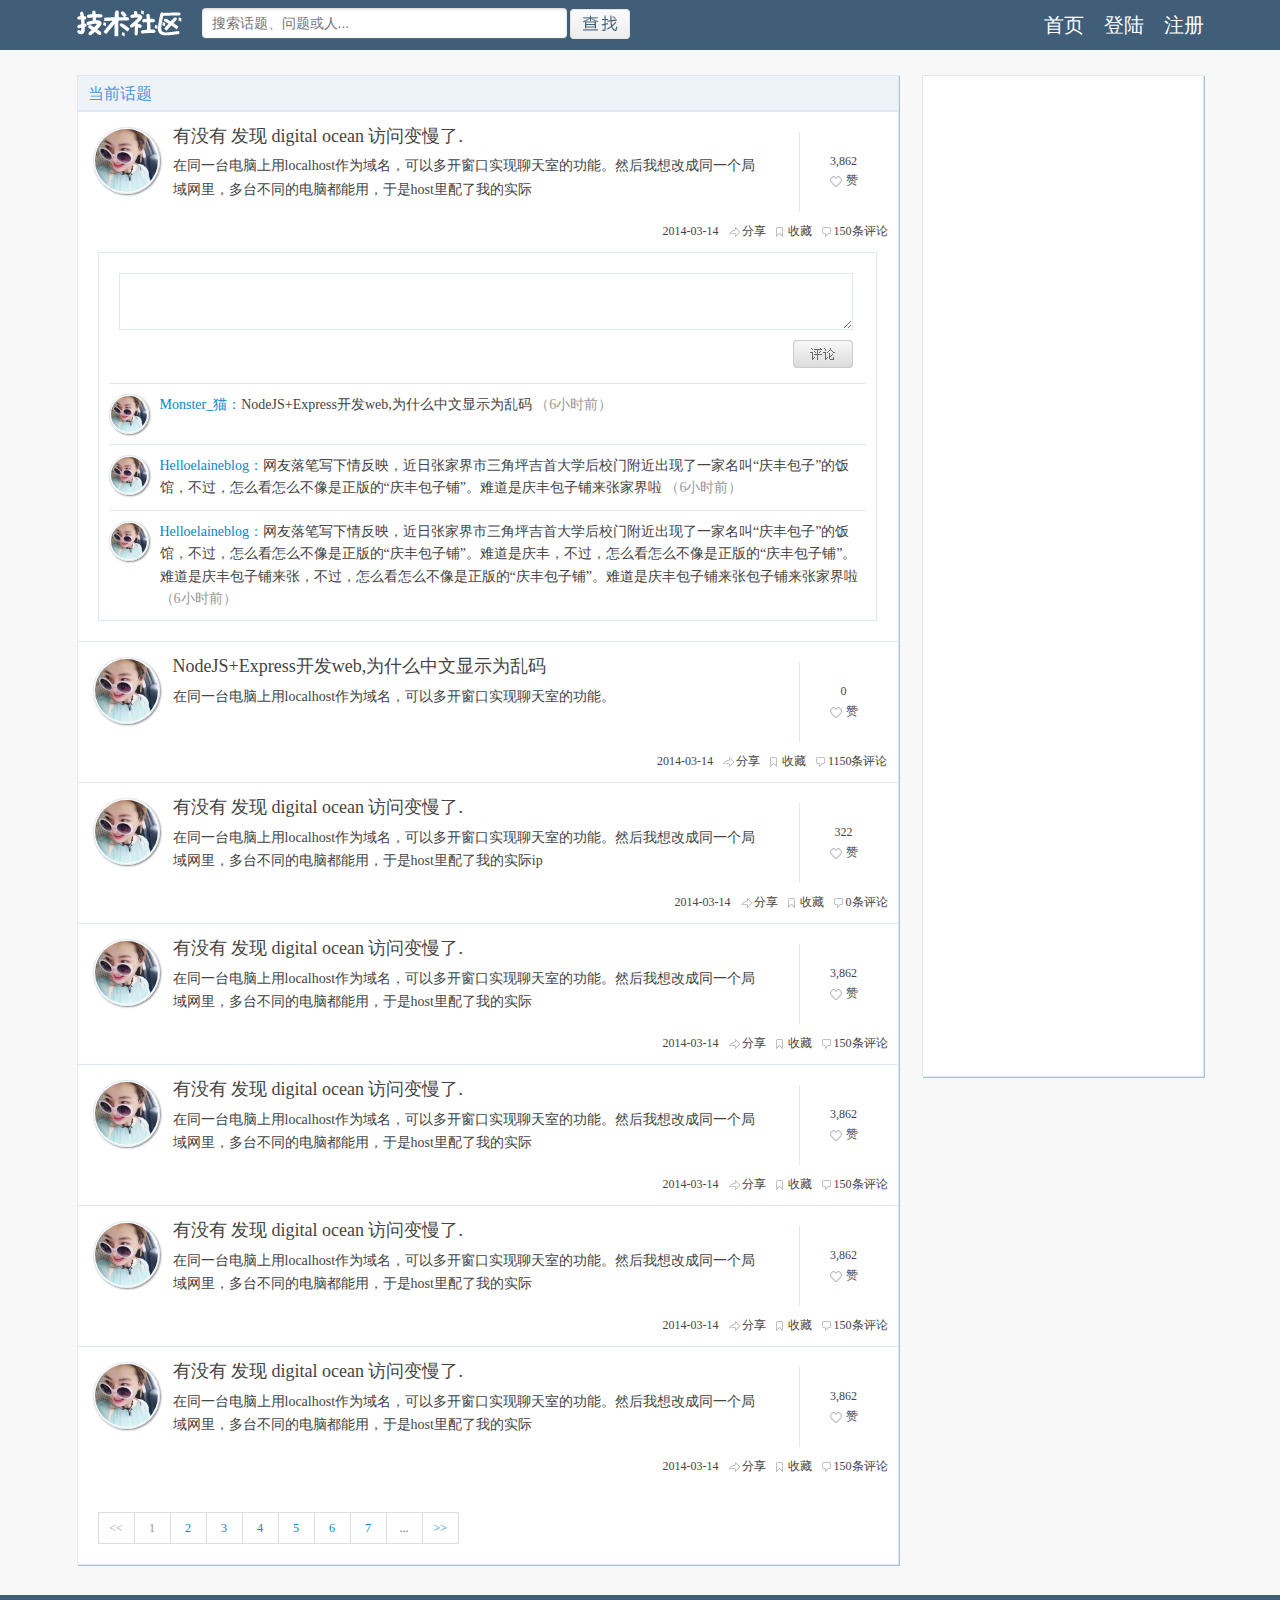
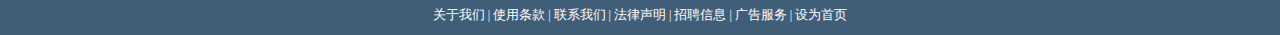
<file: www/index.html>
<!DOCTYPE html PUBLIC "-//W3C//DTD XHTML 1.0 Transitional//EN" "http://www.w3.org/TR/xhtml1/DTD/xhtml1-transitional.dtd">
<html xmlns="http://www.w3.org/1999/xhtml">
<head>
<meta http-equiv="Content-Type" content="text/html; charset=utf-8" />
<title>社区</title>
<link href="css/style.css" rel="stylesheet" type="text/css"/>
<link href="css/index.css" rel="stylesheet" type="text/css"/>
</head>

<body>
	<!--头部：start-->
    <div class="head">
    	<div class="header">
            <div class="logo"><img src="images/logo.jpg" width="105" height="27" /></div>
            <div class="search">
                <form  class="form-with-magnify">
                    <input type="text" class="zu-top-search-input" id="q" name="q" autocomplete="off" value="" placeholder="搜索话题、问题或人..." aria-haspopup="true">
                    <button type="submit" class="magnify-button">搜索</button>
                </form>
            </div>
            <div class="nav"><a href="#">首页</a><a href="#">登陆</a><a href="#">注册</a></div>
         </div>
    </div>
    <!--头部：end-->
    
    <!--wrap:start-->
    <div class="wrap">
    
    	<!--main:start-->
    	<div class="main clearfix">
        	<div class="m_t">当前话题</div>
        	<ul class="m_list">
            
           	  <li class="recomm-user">
                <a class="recomm-userWrap" href="#" target="_blank">
                      <div class="recomm-avatar">
                        <img src="pic/01.jpg">
                      </div>
                <div class="recomm-userDesc">
                        <h2>有没有 发现 digital ocean 访问变慢了. </h2>
                        <p>在同一台电脑上用localhost作为域名，可以多开窗口实现聊天室的功能。然后我想改成同一个局域网里，多台不同的电脑都能用，于是host里配了我的实际</p>
               </div>
                  </a>
                  
                 <div class="recomm-userView">
                     <div class="recomm-viewWrap">
                        <span class="recomm-number">3,862</span>
                     </div>
                     <a href="#" target="_blank" class="recomm-userEntery">赞</a>
                </div>
                <div class="recomm-tie">
               	   <span class="time">2014-03-14</span><span class="share">分享</span><span class="collect">收藏</span><span class="discuss">150条评论</span>
                </div>
           
                <div class="rec-dis clearfix">
                	<textarea class="rec_input" action-type="check" cols="" rows="" name="" node-type="textEl" range="0&amp;0"></textarea>
                    <input class="rec-dis-but" type="image" src="images/but8.jpg" width="60" height="28" tabindex="4" />
                    <ul class="rec-dis0">
                    	<li>
                            <div class="rec-dis0-img">
                            	<img src="pic/01.jpg">
                            </div>
                            <div class="rec-dis0-tex">
                            	<span class="rec-dis0-n"><a href="#">Monster_猫：</a></span>NodeJS+Express开发web,为什么中文显示为乱码 <span class="rec-dis0-t">（6小时前）</span> 
                            </div>
                        </li>
                        <div class="clear"></div>
                        <li>
                            <div class="rec-dis0-img">
                            	<img src="pic/01.jpg">
                            </div>
                            <div class="rec-dis0-tex">
                            	<span class="rec-dis0-n"><a href="#">Helloelaineblog：</a></span>网友落笔写下情反映，近日张家界市三角坪吉首大学后校门附近出现了一家名叫“庆丰包子”的饭馆，不过，怎么看怎么不像是正版的“庆丰包子铺”。难道是庆丰包子铺来张家界啦 <span class="rec-dis0-t">（6小时前）</span> 
                            </div>
                        </li>
                         <div class="clear"></div>
                        <li>
                            <div class="rec-dis0-img">
                            	<img src="pic/01.jpg">
                            </div>
                            <div class="rec-dis0-tex">
                            	<span class="rec-dis0-n"><a href="#">Helloelaineblog：</a></span>网友落笔写下情反映，近日张家界市三角坪吉首大学后校门附近出现了一家名叫“庆丰包子”的饭馆，不过，怎么看怎么不像是正版的“庆丰包子铺”。难道是庆丰，不过，怎么看怎么不像是正版的“庆丰包子铺”。难道是庆丰包子铺来张，不过，怎么看怎么不像是正版的“庆丰包子铺”。难道是庆丰包子铺来张包子铺来张家界啦 <span class="rec-dis0-t">（6小时前）</span> 
                            </div>
                        </li>
                    </ul>
                </div>
                
               </li>
             
               	<li class="recomm-user">
                  <a class="recomm-userWrap" href="#" target="_blank">
                      <div class="recomm-avatar">
                        <img src="pic/01.jpg">
                      </div>
                      <div class="recomm-userDesc">
                        <h2> NodeJS+Express开发web,为什么中文显示为乱码 </h2>
                        <p>在同一台电脑上用localhost作为域名，可以多开窗口实现聊天室的功能。</p>
                      </div>
                  </a>
                  <div class="recomm-userView">
                     <div class="recomm-viewWrap">
                        <span class="recomm-number">0</span>
                     </div>
                     <a href="#" target="_blank" class="recomm-userEntery">赞</a>
                  </div>
                  <div class="recomm-tie">
               	   <span class="time">2014-03-14</span><span class="share">分享</span><span class="collect">收藏</span><span class="discuss">1150条评论</span>
                </div>
               </li>
               
               <li class="recomm-user">
                  <a class="recomm-userWrap" href="#" target="_blank">
                      <div class="recomm-avatar">
                        <img src="pic/01.jpg">
                      </div>
                      <div class="recomm-userDesc">
                        <h2>有没有 发现 digital ocean 访问变慢了. </h2>
                        <p>在同一台电脑上用localhost作为域名，可以多开窗口实现聊天室的功能。然后我想改成同一个局域网里，多台不同的电脑都能用，于是host里配了我的实际ip</p>
                      </div>
                  </a>
                  <div class="recomm-userView">
                     <div class="recomm-viewWrap">
                        <span class="recomm-number">322</span>
                     </div>
                     <a href="#" target="_blank" class="recomm-userEntery">赞</a></div>
                       <div class="recomm-tie">
               	   <span class="time">2014-03-14</span><span class="share">分享</span><span class="collect">收藏</span><span class="discuss">0条评论</span>
                </div>
               </li>
               
                 <li class="recomm-user">
                <a class="recomm-userWrap" href="#" target="_blank">
                      <div class="recomm-avatar">
                        <img src="pic/01.jpg">
                      </div>
                <div class="recomm-userDesc">
                        <h2>有没有 发现 digital ocean 访问变慢了. </h2>
                        <p>在同一台电脑上用localhost作为域名，可以多开窗口实现聊天室的功能。然后我想改成同一个局域网里，多台不同的电脑都能用，于是host里配了我的实际</p>
               </div>
                  </a>
                  <div class="recomm-userView">
                     <div class="recomm-viewWrap">
                        <span class="recomm-number">3,862</span>
                     </div>
                     <a href="#" target="_blank" class="recomm-userEntery">赞</a>
                </div>
                <div class="recomm-tie">
               	   <span class="time">2014-03-14</span><span class="share">分享</span><span class="collect">收藏</span><span class="discuss">150条评论</span>
                </div>
               </li>
               
                 <li class="recomm-user">
                <a class="recomm-userWrap" href="#" target="_blank">
                      <div class="recomm-avatar">
                        <img src="pic/01.jpg">
                      </div>
                <div class="recomm-userDesc">
                        <h2>有没有 发现 digital ocean 访问变慢了. </h2>
                        <p>在同一台电脑上用localhost作为域名，可以多开窗口实现聊天室的功能。然后我想改成同一个局域网里，多台不同的电脑都能用，于是host里配了我的实际</p>
               </div>
                  </a>
                  <div class="recomm-userView">
                     <div class="recomm-viewWrap">
                        <span class="recomm-number">3,862</span>
                     </div>
                     <a href="#" target="_blank" class="recomm-userEntery">赞</a>
                </div>
                <div class="recomm-tie">
               	   <span class="time">2014-03-14</span><span class="share">分享</span><span class="collect">收藏</span><span class="discuss">150条评论</span>
                </div>
               </li>
               
                 <li class="recomm-user">
                <a class="recomm-userWrap" href="#" target="_blank">
                      <div class="recomm-avatar">
                        <img src="pic/01.jpg">
                      </div>
                <div class="recomm-userDesc">
                        <h2>有没有 发现 digital ocean 访问变慢了. </h2>
                        <p>在同一台电脑上用localhost作为域名，可以多开窗口实现聊天室的功能。然后我想改成同一个局域网里，多台不同的电脑都能用，于是host里配了我的实际</p>
               </div>
                  </a>
                  <div class="recomm-userView">
                     <div class="recomm-viewWrap">
                        <span class="recomm-number">3,862</span>
                     </div>
                     <a href="#" target="_blank" class="recomm-userEntery">赞</a>
                </div>
                <div class="recomm-tie">
               	   <span class="time">2014-03-14</span><span class="share">分享</span><span class="collect">收藏</span><span class="discuss">150条评论</span>
                </div>
               </li>
               
                 <li class="recomm-user">
                <a class="recomm-userWrap" href="#" target="_blank">
                      <div class="recomm-avatar">
                        <img src="pic/01.jpg">
                      </div>
                <div class="recomm-userDesc">
                        <h2>有没有 发现 digital ocean 访问变慢了. </h2>
                        <p>在同一台电脑上用localhost作为域名，可以多开窗口实现聊天室的功能。然后我想改成同一个局域网里，多台不同的电脑都能用，于是host里配了我的实际</p>
               </div>
                  </a>
                  <div class="recomm-userView">
                     <div class="recomm-viewWrap">
                        <span class="recomm-number">3,862</span>
                     </div>
                     <a href="#" target="_blank" class="recomm-userEntery">赞</a>
                </div>
                <div class="recomm-tie">
               	   <span class="time">2014-03-14</span><span class="share">分享</span><span class="collect">收藏</span><span class="discuss">150条评论</span>
                </div>
               </li>
               
            </ul>
            
            <div class="recomm-ft" style="display: block;">
            	<div class="pages-big">
                	<ul>
                    	<li class="pages-hide js-prev"><a href="#"><<</a></li>
                        <li class="js-btn current"><a href="#">1</a></li>
                        <li class="js-btn"><a href="#">2</a></li>
                        <li class="js-btn"><a href="#">3</a></li>
                        <li class="js-btn"><a href="#">4</a></li>
                        <li class="js-btn"><a href="#">5</a></li>
                        <li class="js-btn"><a href="#">6</a></li>
                        <li class="js-btn"><a href="#">7</a></li>
                        <li class="js-btn"><a href="#">...</a></li>
                        <li class="js-btn js-next"><a href="#">>></a></li>
                    </ul>
               </div>
          	</div>
          
        </div>
        <!--main:end-->
        
        <!--sidebar:start-->
        <div class="sidebar">
        </div>
        <!--sidebar:end-->
        
    </div>
    <!--wrap:end-->
    
    <div class="footer clear"><a href="#" target="_blank">关于我们</a> | <a href="#" target="_blank">使用条款</a> | <a href="#" target="_blank">联系我们</a> | <a href="#" target="_blank">法律声明</a> | <a href="#" target="_blank">招聘信息</a> | <a href="#" target="_blank">广告服务</a> | <a href="#">设为首页</a></div>
    
</body>
</html>
</file>
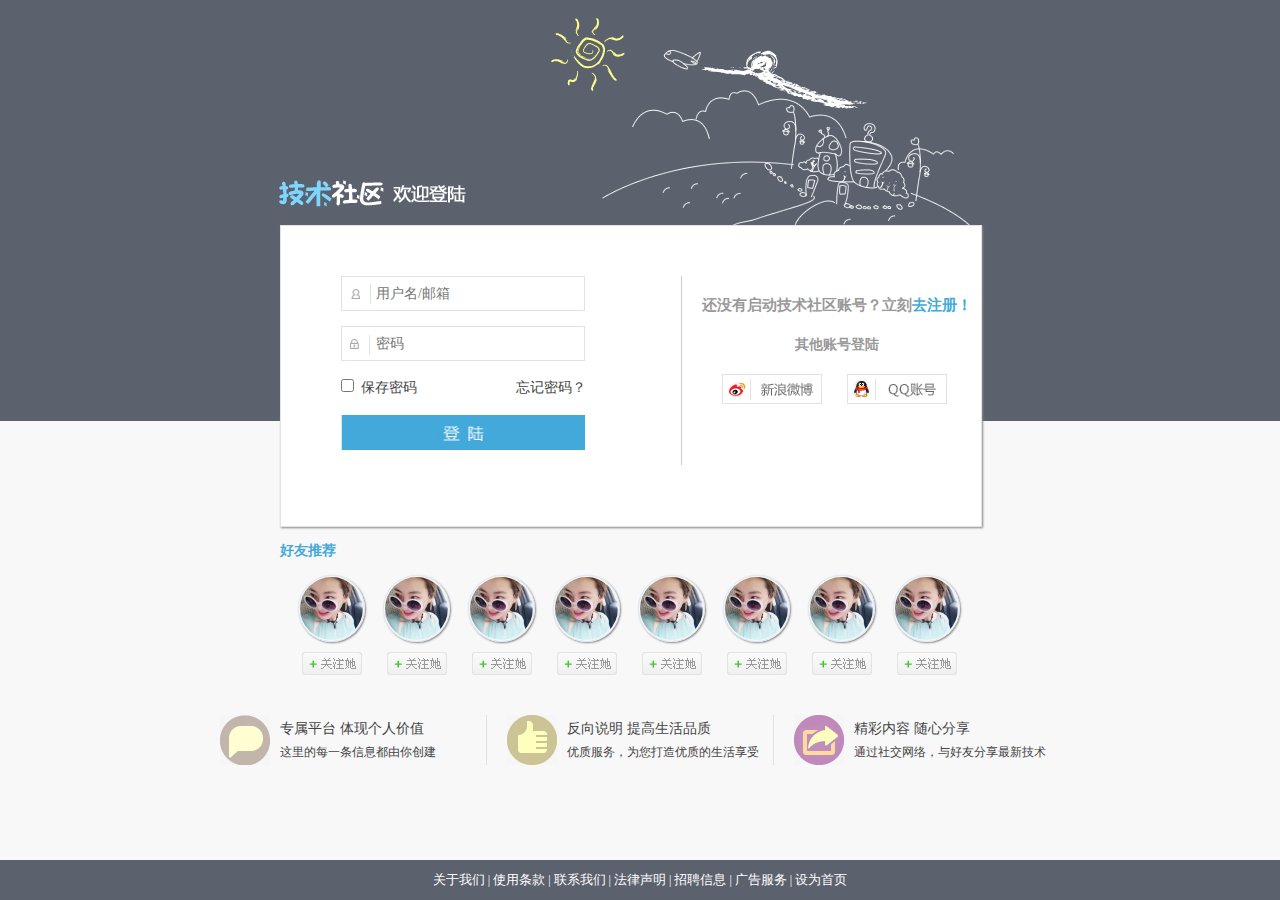
<file: www/login.html>
<!DOCTYPE html PUBLIC "-//W3C//DTD XHTML 1.0 Transitional//EN" "http://www.w3.org/TR/xhtml1/DTD/xhtml1-transitional.dtd">
<html xmlns="http://www.w3.org/1999/xhtml">
<head>
<meta http-equiv="Content-Type" content="text/html; charset=utf-8" />
<title>社区登录</title>
<link href="css/style.css" rel="stylesheet" type="text/css"/>
<link href="css/index.css" rel="stylesheet" type="text/css"/>
<link href="css/tey.css" rel="stylesheet" type="text/css"/>
<style type="text/css">
html, body, #wrap {height: 100%;}
body > #wrap {height: auto; min-height: 100%;}
#main { padding-bottom: 40px;}  /* 必须使用和footer相同的高度 */
.footer {position: relative;
    margin-top: -40px; /* footer高度的负值 */
    height: 40px;
    clear:both;
	background:#5B616D;}
	.clearfix:after {content: ".";
    display: block;
    height: 0;
    clear: both;
    visibility: hidden;}
.clearfix {display: inline-block;}
/* Hides from IE-mac \*/
* html .clearfix { height: 1%;}
.clearfix {display: block;}
/* End hide from IE-mac */
</style>
</head>

<body>
<div id="wrap">
    <div id="main">
    <!--ld_wrap：start-->
    <div class="ld_wrap">
        
            <!--ld_head：start-->
            <div class="ld_head">
                
                 <!--login：start-->
                 <div class="login">
                 
                    <!--login_container：start-->
                    <div class="login_container">
                        <dl>
                            <dt></dt>
                            <dd>
                                <input type="text" name="username" class="login_input" placeholder="用户名/邮箱" tabindex="1" aria-haspopup="true" autocomplete="off"/>
                            </dd>
                        </dl>
                        <dl>
                            <dt></dt>
                            <dd>
                        <input type="text" name="username" class="login_input login_pass" placeholder="密码" tabindex="1" aria-haspopup="true" autocomplete="off"/>
                            </dd>
                        </dl>
                        <dl>
                            <dt class="ch_word"><input type="checkbox" tabindex="3" />&nbsp;&nbsp;保存密码</dt>
                            <dd><a href="#">忘记密码？</a><dd>
                        </dl>
                        <dl>
                            <dt></dt>
                            <dd><input type="image" src="images/but1.jpg" width="244" height="35" tabindex="4" /></dd>
                        </dl>
                    </div>
                    <!--login_container：end-->
                    
                    <!--login_sider:start-->
                    <div class="login_sider">
                        <h2>还没有启动技术社区账号？立刻<a href="#">去注册！</a></h2>
                        <h3>其他账号登陆</h3>
                        <dl>
                            <dt><input type="image" src="images/but2.jpg" width="100" height="30" tabindex="4" /></dt>
                            <dd><input type="image" src="images/but3.jpg" width="100" height="30" tabindex="4" /></dd>
                        </dl>
                    </div>
                    <!--login_sider:end-->
                    
                </div>
                <!--login：end-->
     
            </div>
            <!--ld_head：end-->
           
    </div>
    <!--ld_wrap：end-->
        
    <!--recomm:start-->
    <div class="recomm">
        <h1>好友推荐</h1>
        <ul class="recomm_list">
            <li>
                <div class="recomm_img"><img src="pic/01.jpg"></div>
                <div class="recomm_but"><input type="image" src="images/but4.jpg" width="60" height="23" tabindex="4" /></div>
            </li>
            <li>
                <div class="recomm_img"><img src="pic/01.jpg"></div>
                <div class="recomm_but"><input type="image" src="images/but4.jpg" width="60" height="23" tabindex="4" /></div>
            </li>
            <li>
                <div class="recomm_img"><img src="pic/01.jpg"></div>
                <div class="recomm_but"><input type="image" src="images/but4.jpg" width="60" height="23" tabindex="4" /></div>
            </li>
            <li>
                <div class="recomm_img"><img src="pic/01.jpg"></div>
                <div class="recomm_but"><input type="image" src="images/but4.jpg" width="60" height="23" tabindex="4" /></div>
            </li>
            <li>
                <div class="recomm_img"><img src="pic/01.jpg"></div>
                <div class="recomm_but"><input type="image" src="images/but4.jpg" width="60" height="23" tabindex="4" /></div>
            </li>
             <li>
                <div class="recomm_img"><img src="pic/01.jpg"></div>
                <div class="recomm_but"><input type="image" src="images/but4.jpg" width="60" height="23" tabindex="4" /></div>
            </li>
             <li>
                <div class="recomm_img"><img src="pic/01.jpg"></div>
                <div class="recomm_but"><input type="image" src="images/but4.jpg" width="60" height="23" tabindex="4" /></div>
            </li>
             <li class="recomm_end">
                <div class="recomm_img"><img src="pic/01.jpg"></div>
                <div class="recomm_but"><input type="image" src="images/but4.jpg" width="60" height="23" tabindex="4" /></div>
            </li>
           
        </ul>
    </div>
    <!--recomm:end-->
    <div class="clear"></div>
    
    <!--explain:start-->
    <div class="explain">
        <ul class="ex_list">
            <li>
                <div class="ex_l_img1"></div>
                <div class="ex_l_tex">
                    <p>专属平台 体现个人价值</p>
                    <p class="ex_em">这里的每一条信息都由你创建</p>
                </div>
            </li>
            <li>
                <div class="ex_l_img2"></div>
                <div class="ex_l_tex">
                    <p>反向说明 提高生活品质</p>
                    <p class="ex_em">优质服务，为您打造优质的生活享受</p>
                </div>
            </li>
            <li class="ex_cler">
                <div class="ex_l_img3"></div>
                <div class="ex_l_tex">
                    <p>精彩内容 随心分享</p>
                    <p class="ex_em">通过社交网络，与好友分享最新技术</p>
                </div>
            </li>
        </ul>
    </div>
    <!--explain:end-->
    </div>
</div>

<div class="clear"></div>


<div class="footer clear"><a href="#" target="_blank">关于我们</a> | <a href="#" target="_blank">使用条款</a> | <a href="#" target="_blank">联系我们</a> | <a href="#" target="_blank">法律声明</a> | <a href="#" target="_blank">招聘信息</a> | <a href="#" target="_blank">广告服务</a> | <a href="#">设为首页</a></div>
   
</body>
</html>
</file>
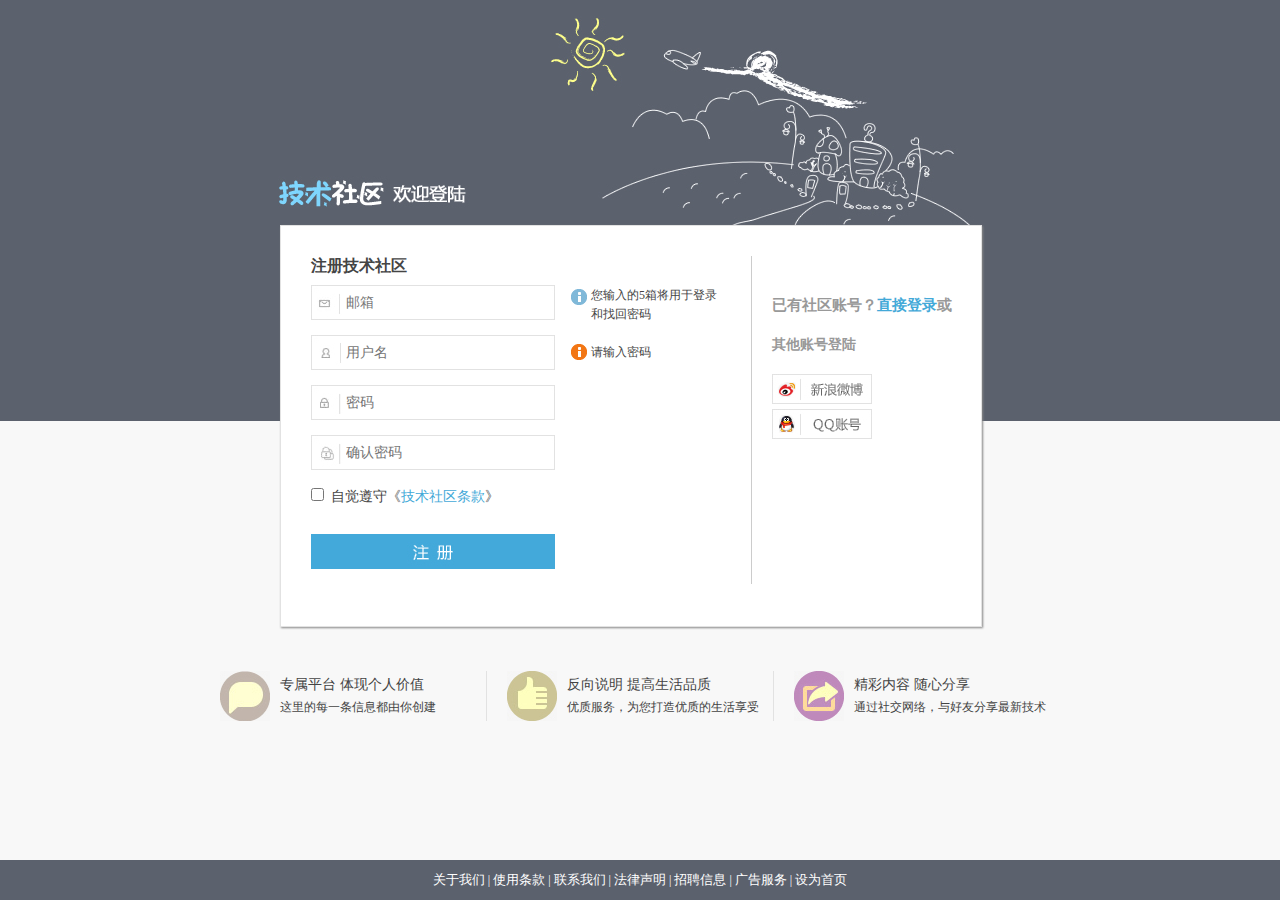
<file: www/register.html>
<!DOCTYPE html PUBLIC "-//W3C//DTD XHTML 1.0 Transitional//EN" "http://www.w3.org/TR/xhtml1/DTD/xhtml1-transitional.dtd">
<html xmlns="http://www.w3.org/1999/xhtml">
<head>
<meta http-equiv="Content-Type" content="text/html; charset=utf-8" />
<title>社区注册</title>
<link href="css/style.css" rel="stylesheet" type="text/css"/>
<link href="css/index.css" rel="stylesheet" type="text/css"/>
<link href="css/tey.css" rel="stylesheet" type="text/css"/>
<style type="text/css">
html, body, #wrap {height: 100%;}
body > #wrap {height: auto; min-height: 100%;}
#main { padding-bottom: 40px;}  /* 必须使用和footer相同的高度 */
.footer {position: relative;
    margin-top: -40px; /* footer高度的负值 */
    height: 40px;
    clear:both;
	background:#5B616D;}
	.clearfix:after {content: ".";
    display: block;
    height: 0;
    clear: both;
    visibility: hidden;}
.clearfix {display: inline-block;}
/* Hides from IE-mac \*/
* html .clearfix { height: 1%;}
.clearfix {display: block;}
/* End hide from IE-mac */
.explain { margin-top:250px;}
</style>
</head>

<body>
<div id="wrap">
    <div id="main">
    <!--ld_wrap：start-->
    <div class="ld_wrap">
        
            <!--ld_head：start-->
            <div class="ld_head">
                
                 <!--login：start-->
                 <div class="register">
                 
                    <!--login_container：start-->
                    <div class="login_container reg_container">
                    	<h3>注册技术社区</h3>
                        <dl>
                            <dt></dt>
                            <dd class="reg_dd">
                                <input type="text" name="username" class="login_input reg_input" placeholder="邮箱" tabindex="1" aria-haspopup="true" autocomplete="off"/>
                                <div class="reg_txt">
                                    <div class="reg_tt"><img src="images/reg_6.jpg" width="16" height="16" /></div>
                                    <div class="reg_t">您输入的5箱将用于登录和找回密码</div>
                              </div>
                                
                            </dd>
                        </dl>
 
                        <dl>
                            <dt></dt>
                            <dd class="reg_dd">
                        <input type="text" name="username" class="login_input login_pass reg_name" placeholder="用户名" tabindex="1" aria-haspopup="true" autocomplete="off"/>
                        <div class="reg_txt reg_txet">
                                    <div class="reg_tt reg_ttt"><img src="images/reg_7.jpg" width="16" height="16" /></div>
                                    <div class="reg_t">请输入密码</div>
                              </div>
                       
                            </dd>
                        </dl>
                        <dl>
                            <dt></dt>
                            <dd>
                                <input type="text" name="username" class="login_input reg_pass" placeholder="密码" tabindex="1" aria-haspopup="true" autocomplete="off"/>
                            </dd>
                        </dl>
                        <dl>
                            <dt></dt>
                            <dd>
                                <input type="text" name="username" class="login_input reg_qpass" placeholder="确认密码" tabindex="1" aria-haspopup="true" autocomplete="off"/>
                            </dd>
                        </dl>
                        <dl>
                            <dt class="ch_word reg_word"><input type="checkbox" tabindex="3" />&nbsp;&nbsp;自觉遵守《<span>技术社区条款</span>》</dt>
                            <dd><dd>
                        </dl>
                        <dl>
                            <dt></dt>
                            <dd><input type="image" src="images/reg_5.jpg" width="244" height="35" tabindex="4" class="reg_but"/></dd>
                        </dl>
                    </div>
                    <!--login_container：end-->
                    
                    <!--reg_sider:start-->
                    <div class="reg_sider">
                    	<h2>已有社区账号？<a href="#">直接登录</a>或</h2>
                        <h3>其他账号登陆</h3>
                       <dl class="reg_sider_dd">
                            <dt><input type="image" src="images/but2.jpg" width="100" height="30" tabindex="4" /></dt>
                            <dd><input type="image" src="images/but3.jpg" width="100" height="30" tabindex="4" /></dd>
                        </dl>
                    </div>
                    <!--reg_sider:end-->
                    
                </div>
                <!--login：end-->
     
            </div>
            <!--ld_head：end-->
           
    </div>
    <!--ld_wrap：end-->
        
    
    <div class="clear"></div>
    
    <!--explain:start-->
    <div class="explain">
        <ul class="ex_list">
            <li>
                <div class="ex_l_img1"></div>
                <div class="ex_l_tex">
                    <p>专属平台 体现个人价值</p>
                    <p class="ex_em">这里的每一条信息都由你创建</p>
                </div>
            </li>
            <li>
                <div class="ex_l_img2"></div>
                <div class="ex_l_tex">
                    <p>反向说明 提高生活品质</p>
                    <p class="ex_em">优质服务，为您打造优质的生活享受</p>
                </div>
            </li>
            <li class="ex_cler">
                <div class="ex_l_img3"></div>
                <div class="ex_l_tex">
                    <p>精彩内容 随心分享</p>
                    <p class="ex_em">通过社交网络，与好友分享最新技术</p>
                </div>
            </li>
        </ul>
    </div>
    <!--explain:end-->
    </div>
</div>

<div class="clear"></div>


<div class="footer clear"><a href="#" target="_blank">关于我们</a> | <a href="#" target="_blank">使用条款</a> | <a href="#" target="_blank">联系我们</a> | <a href="#" target="_blank">法律声明</a> | <a href="#" target="_blank">招聘信息</a> | <a href="#" target="_blank">广告服务</a> | <a href="#">设为首页</a></div>
   
</body>
</html>
</file>
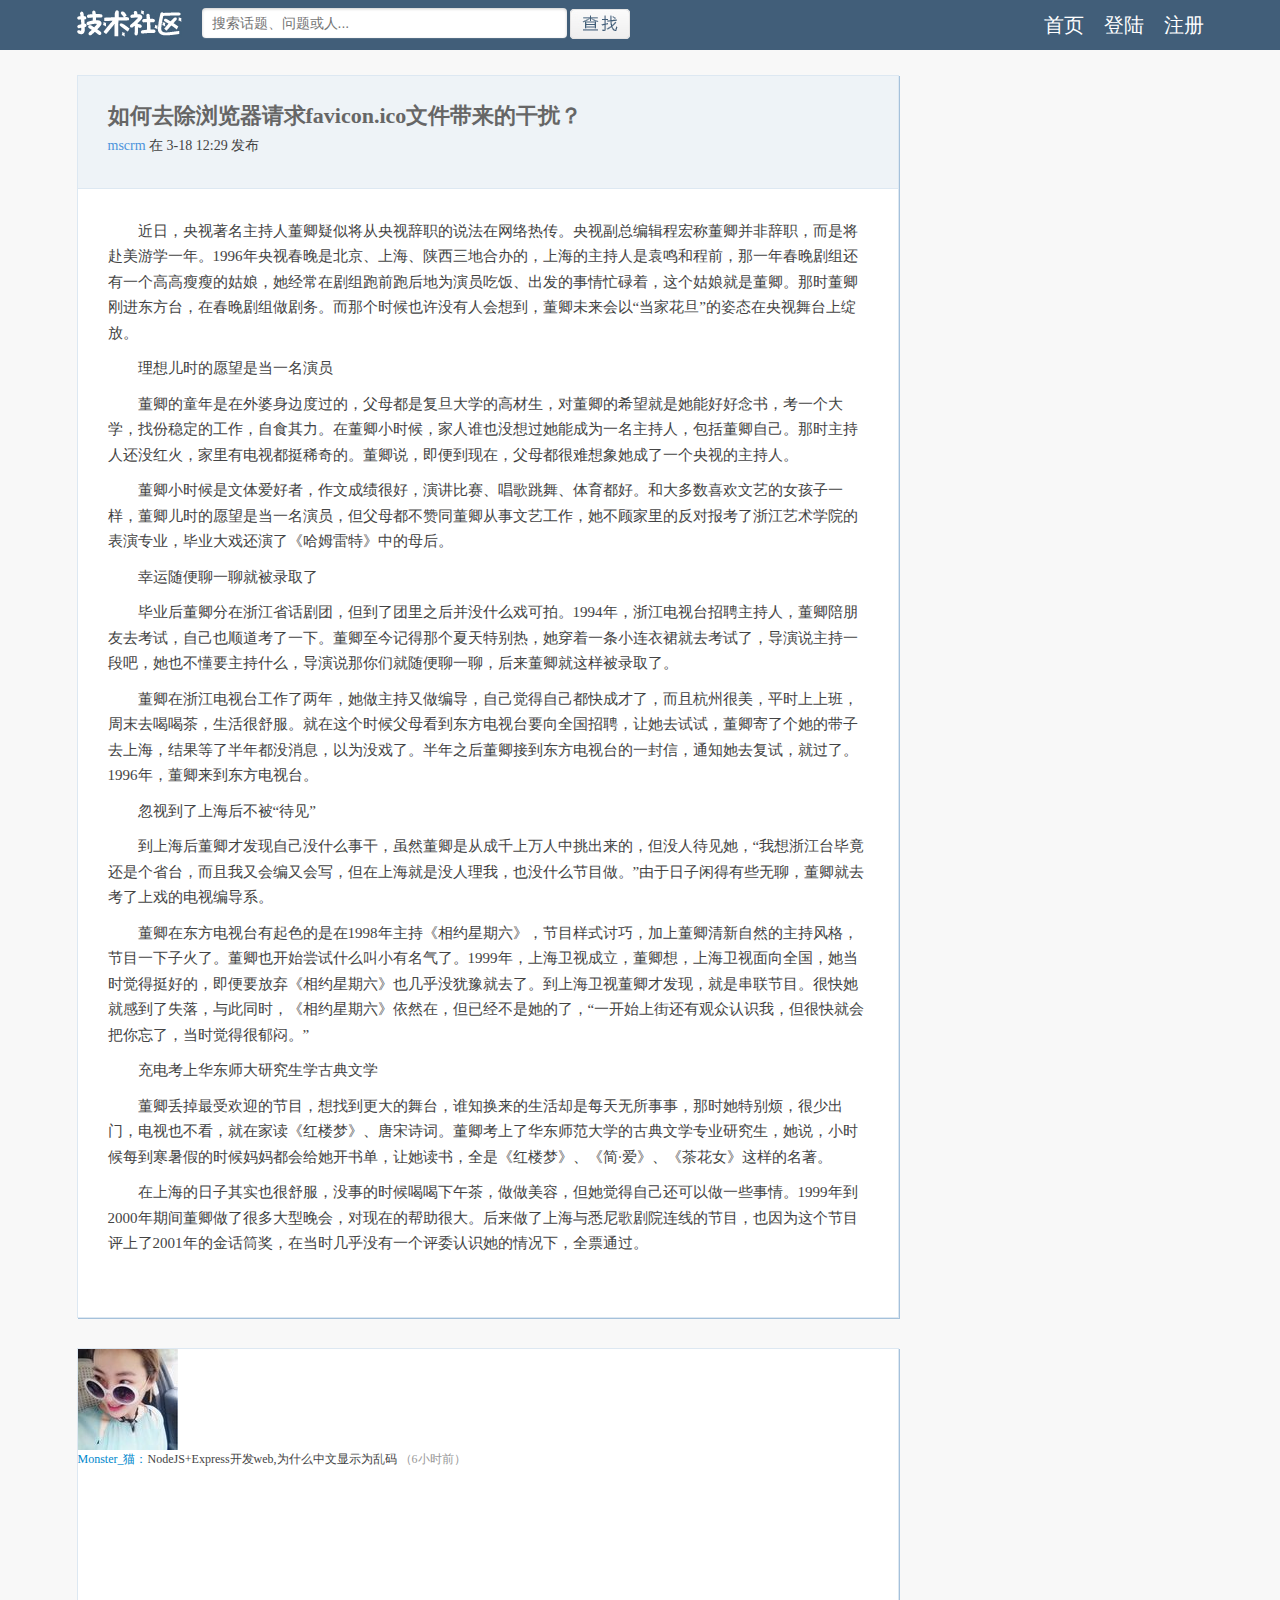
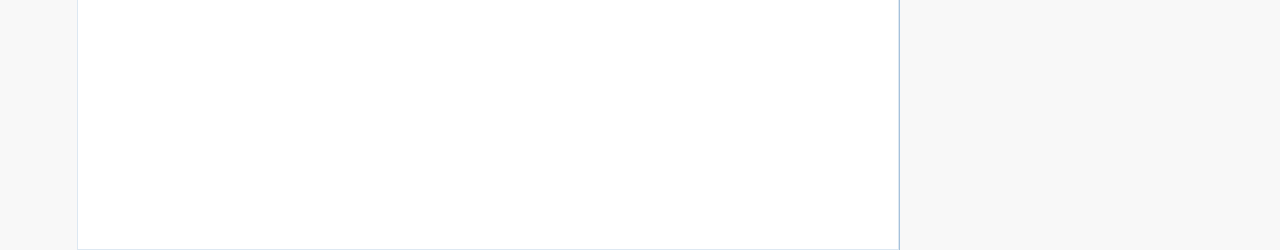
<file: www/view.html>
<!DOCTYPE html PUBLIC "-//W3C//DTD XHTML 1.0 Transitional//EN" "http://www.w3.org/TR/xhtml1/DTD/xhtml1-transitional.dtd">
<html xmlns="http://www.w3.org/1999/xhtml">
<head>
<meta http-equiv="Content-Type" content="text/html; charset=utf-8" />
<title>社区</title>
<link href="css/style.css" rel="stylesheet" type="text/css"/>
<link href="css/index.css" rel="stylesheet" type="text/css"/>
</head>

<body>
	<!--头部：start-->
    <div class="head">
    	<div class="header">
            <div class="logo"><img src="images/logo.jpg" width="105" height="27" /></div>
            <div class="search">
                <form  class="form-with-magnify">
                    <input type="text" class="zu-top-search-input" id="q" name="q" autocomplete="off" value="" placeholder="搜索话题、问题或人..." aria-haspopup="true">
                    <button type="submit" class="magnify-button">搜索</button>
                </form>
            </div>
            <div class="nav"><a href="#">首页</a><a href="#">登陆</a><a href="#">注册</a></div>
         </div>
    </div>
    <!--头部：end-->
    
 <!--wrap:start-->
 <div class="wrap">
    <!--main:start-->
    <div class="main clearfix">
    	<div class="v_tit">
        	<h1>如何去除浏览器请求favicon.ico文件带来的干扰？</h1>
            <div class="v_info"><span>mscrm</span> 在 3-18 12:29 发布</div>
        </div>
        <div class="v_content clearfix">
        	<p>近日，央视著名主持人董卿疑似将从央视辞职的说法在网络热传。央视副总编辑程宏称董卿并非辞职，而是将赴美游学一年。1996年央视春晚是北京、上海、陕西三地合办的，上海的主持人是袁鸣和程前，那一年春晚剧组还有一个高高瘦瘦的姑娘，她经常在剧组跑前跑后地为演员吃饭、出发的事情忙碌着，这个姑娘就是董卿。那时董卿刚进东方台，在春晚剧组做剧务。而那个时候也许没有人会想到，董卿未来会以“当家花旦”的姿态在央视舞台上绽放。</p>

<p>理想儿时的愿望是当一名演员</p>

<p>董卿的童年是在外婆身边度过的，父母都是复旦大学的高材生，对董卿的希望就是她能好好念书，考一个大学，找份稳定的工作，自食其力。在董卿小时候，家人谁也没想过她能成为一名主持人，包括董卿自己。那时主持人还没红火，家里有电视都挺稀奇的。董卿说，即便到现在，父母都很难想象她成了一个央视的主持人。</p>

<p>董卿小时候是文体爱好者，作文成绩很好，演讲比赛、唱歌跳舞、体育都好。和大多数喜欢文艺的女孩子一样，董卿儿时的愿望是当一名演员，但父母都不赞同董卿从事文艺工作，她不顾家里的反对报考了浙江艺术学院的表演专业，毕业大戏还演了《哈姆雷特》中的母后。</p>

<p>幸运随便聊一聊就被录取了</p>

<p>毕业后董卿分在浙江省话剧团，但到了团里之后并没什么戏可拍。1994年，浙江电视台招聘主持人，董卿陪朋友去考试，自己也顺道考了一下。董卿至今记得那个夏天特别热，她穿着一条小连衣裙就去考试了，导演说主持一段吧，她也不懂要主持什么，导演说那你们就随便聊一聊，后来董卿就这样被录取了。</p>

<p>董卿在浙江电视台工作了两年，她做主持又做编导，自己觉得自己都快成才了，而且杭州很美，平时上上班，周末去喝喝茶，生活很舒服。就在这个时候父母看到东方电视台要向全国招聘，让她去试试，董卿寄了个她的带子去上海，结果等了半年都没消息，以为没戏了。半年之后董卿接到东方电视台的一封信，通知她去复试，就过了。1996年，董卿来到东方电视台。</p>

<p>忽视到了上海后不被“待见”</p>

<p>到上海后董卿才发现自己没什么事干，虽然董卿是从成千上万人中挑出来的，但没人待见她，“我想浙江台毕竟还是个省台，而且我又会编又会写，但在上海就是没人理我，也没什么节目做。”由于日子闲得有些无聊，董卿就去考了上戏的电视编导系。</p>

<p>董卿在东方电视台有起色的是在1998年主持《相约星期六》，节目样式讨巧，加上董卿清新自然的主持风格，节目一下子火了。董卿也开始尝试什么叫小有名气了。1999年，上海卫视成立，董卿想，上海卫视面向全国，她当时觉得挺好的，即便要放弃《相约星期六》也几乎没犹豫就去了。到上海卫视董卿才发现，就是串联节目。很快她就感到了失落，与此同时，《相约星期六》依然在，但已经不是她的了，“一开始上街还有观众认识我，但很快就会把你忘了，当时觉得很郁闷。”</p><p>

<p>充电考上华东师大研究生学古典文学</p>

<p>董卿丢掉最受欢迎的节目，想找到更大的舞台，谁知换来的生活却是每天无所事事，那时她特别烦，很少出门，电视也不看，就在家读《红楼梦》、唐宋诗词。董卿考上了华东师范大学的古典文学专业研究生，她说，小时候每到寒暑假的时候妈妈都会给她开书单，让她读书，全是《红楼梦》、《简·爱》、《茶花女》这样的名著。</p>

<p>在上海的日子其实也很舒服，没事的时候喝喝下午茶，做做美容，但她觉得自己还可以做一些事情。1999年到2000年期间董卿做了很多大型晚会，对现在的帮助很大。后来做了上海与悉尼歌剧院连线的节目，也因为这个节目评上了2001年的金话筒奖，在当时几乎没有一个评委认识她的情况下，全票通过。</p>
        </div>
    </div>
    <!--main:end-->
    <!--v_comment:start-->
    <div class="v_comment">
    	<ul class="v_com_list">
            <li>
                <div class="v_com_img">
                	<img src="pic/01.jpg">
                </div>
                <div class="v_com_tex">
                	<span class="rec-dis0-n"><a href="#">Monster_猫：</a></span>NodeJS+Express开发web,为什么中文显示为乱码 <span class="rec-dis0-t">（6小时前）</span> 
                </div>
            </li>
        </ul>
    </div>
    <!--v_comment:start-->
 </div>
 <!--wrap:end-->
</body>
</html>
</file>
<file: www/css/index.css>
@charset "utf-8";
/* CSS Document */
.head { height:50px;  background:#415E79;}
.header { margin:0 auto; width:1127px;}
.logo { margin-top:10px; width:105px; float:left;}
.search { width:500px; float:left;}
.nav { float:right;}
.nav a { display:block; margin-left:20px; line-height:50px; font-size:20px; color:#FFF; float:left;}
.search { margin-left:20px; margin-top:8px;}
.zu-top-search-input{ color:#999; background:transparent; padding:7px 10px; border:0 none; font-size:14px; outline:medium none; overflow:hidden; width:345px;line-height:17px; border:none; border-radius:4px; box-shadow:inset 0 1px 3px rgba(0,0,0,.2),0 1px 0 rgba(255,255,255,.1); background-color:#FFF; height:16px;color:#49525c; -webkit-transition:all .2s ease-in-out;-moz-transition:all .2s ease-in-out;-ms-transition:all .2s ease-in-out;-o-transition:all .2s ease-in-out;transition:all .2s ease-in-out}
.magnify-button { margin-left:0; *margin-left:5px; width:60px; height:30px; background:url(../images/button.jpg) no-repeat; cursor:pointer;color:transparent; text-indent:-1000em;}

.wrap { margin:0 auto; width:1127px;}
.main { margin-top:25px; margin-bottom:30px; padding-bottom:20px; *padding-bottom:0; width:820px;  background:#FFF; border:1px solid #DDE8F2; box-shadow:1px 1px #A5C1DB; float:left;}
.m_t { padding-left:10px; height:34px; line-height:35px; background:#EEF3F7; border-bottom:1px solid #DDE8F2; color:#4D95DC; font-size:16px;}

.recomm-user{ position:relative; overflow:hidden; border-top:1px solid #DDE8F2; *vertical-align:bottom; _zoom:1;}
.recomm-userWrap{ position:relative; display:block; width:670px;  padding:15px 0 15px 15px; float:left; }

.recomm-avatar{position:relative; width:70px; height:110px;overflow:hidden; float:left;}
.recomm-avatar img { padding:1px; width:63px; height:63px; border-radius:50px; border:1px solid #DDE8F2; box-shadow: 1px 1px 2px #888888; }
.recomm-userDesc { margin-left:10px; width:590px; float:left;}
.recomm-userDesc h2 { margin-bottom:8px; font-size:18px; font-weight:normal;}
.recomm-userDesc p { font-size:14px; line-height:170%;}

.recomm-userView {position:absolute; right:40px; top:20px; border-left:1px solid #DDE8F2; height:60px; padding-top:20px; padding-left:30px;}
.recomm-userView span{display:block;text-align:center;}
.recomm-userEntery { padding-left:16px; background:url(../images/xin.jpg) no-repeat 0 3px; }

.recomm-tie { position:absolute; top:110px; right:10px;}
.recomm-tie span { display:block; margin-left:10px; float:left;}
.recomm-tie .share { padding-left:13px; background:url(../images/share.jpg) no-repeat 0 5px;}
.recomm-tie .collect { padding-left:12px; background:url(../images/collect.jpg) no-repeat 0 5px;}
.recomm-tie .discuss { padding-left:12px; background:url(../images/dis.jpg) no-repeat 0 5px;}

.recomm-ft { margin-left:20px; margin-top: 25px;}
.pages-big li { width:35px; height:30px; line-height:30px; text-align:center; border:1px solid #DDD; float:left;}
.pages-big li a { color:#0088CC;}
.wrap .main.clearfix .recomm-ft .pages-big ul .js-btn { border-left:none;}
.pages-hide.js-prev a,.wrap .main.clearfix .recomm-ft .pages-big ul .js-btn.current a{ color:#999;}

.rec-dis { padding-bottom:10px; margin-left:20px; margin-bottom:20px; width:777px; border:1px solid #DDE8F2; clear:both; *clear:none;}
.rec_input { width:730px; height:50px; overflow: hidden; margin: 20px 0px 10px 20px; *margin: 20px 0px 10px; padding: 5px 0px 0px 2px; border:1px solid #DDE8F2;  word-wrap: break-word; line-height: 18px; outline: none;}

.rec-dis0 li { padding-top:10px; border-top:1px solid #DDE8F2; margin-left:10px; margin-right:10px; margin-top:10px;  clear:both;}
.rec-dis0-img {  width:36px; float:left;}
.rec-dis0-img img { padding:1px; width:36px; height:36px; border-radius:50px; border:1px solid #DDE8F2; box-shadow: 1px 1px 2px #888888; }
.rec-dis0-tex { margin-left:15px; width:700px; float:left; font-size:14px; }
.rec-dis0-n a { color:#0088CC;}
.rec-dis0-t { color:#999;}
.rec-dis-but { margin:0 23px 15px 0; float:right;}
.sidebar { margin-top:25px; width:280px; height:1000px; background:#FFF; border:1px solid #DDE8F2; box-shadow:1px 1px #A5C1DB; float:right;}

.footer { text-align:center; color:#FFF; *margin-top:30px; background:#415E79; height:40px; line-height:40px;}
.footer a { color:#FFF; font-size:13px;}

.v_tit { padding:30px; background:#EEF3F7; border-bottom:1px solid #DDE8F2;}
.v_tit h1 { margin-bottom:10px; font-size:22px; color:#666;}
.v_info { font-size:14px;}
.v_info span { color:#4C93DC;}
.v_content { padding:30px;}
.v_content p {
	margin-bottom:10px;
	font-size:15px;
	line-height:170%;
	text-indent: 2em;
}
.v_comment {width:820px; height:500px; background:#FFF; border:1px solid #DDE8F2; box-shadow:1px 1px #A5C1DB; float:left;}
</file>
<file: www/css/tey.css>
@charset "utf-8";
/* CSS Document */
.ld_wrap { height:421px; background: #5B616D;}
.ld_head { position:relative; margin:0 auto; width:900px; height:421px; background: #5B616D url(../images/login_bj.jpg) no-repeat;}
.login , .register { position:absolute; top:225px; left:90px; width:700px; height:300px; background:#FFF; border:1px solid #E2E2E2; box-shadow: 1px 1px 2px #888888;}
.login_container { margin:50px 0 0 60px; _margin:50px 0 0 30px; width:340px; border-right:1px solid #CCC; float:left;}
.login_input { padding-left:35px; *padding-top:5px;  width:244px; height:35px; line-height:35px; background:url(../images/input_bj1.jpg) no-repeat; border:none;color:#909090; clear:both; font: normal 14px/24px "Microsoft Yahei","冬青黑体简体中文 w3","宋体"; outline:medium none; }
.login_pass { background:url(../images/input_bj2.jpg) no-repeat;}
.login_container dl { margin-bottom:15px; *margin-bottom:10px;  font: normal 14px/24px "Microsoft Yahei","冬青黑体简体中文 w3","宋体";}
.ch_word { width:175px; float:left;}
.login_sider { padding:70px 0 0 20px; width:270px; text-align:center; float:left;}
.login_sider h2 { margin-bottom:20px; font-size:15px; color:#999;}
.login_sider h2 a { color:#43A9D8;}
.login_sider h3 { margin-bottom:20px; font-size:14px; color:#999; text-align:center;}
.login_sider dl dt { margin-left:20px; width:100px; float:left;}

.recomm { margin:120px auto 0 auto; width:720px;}
.recomm_list li { margin-left:18px; _margin-left:15px; text-align:center; float:left;}
.recomm h1 { margin-bottom:15px; font-size:14px; color:#43A9DA;}
.recomm_img img { margin-bottom:10px; padding:1px; width:63px; height:63px; border-radius:50px; border:1px solid #DDE8F2; box-shadow: 1px 1px 2px #888888;}

.explain { margin:40px auto 0 auto; width:880px;}
.explain .ex_list li { padding-left:20px; padding-right:10px; width:256px; border-right:1px solid #E2E2E2; float:left;}
.ex_l_img1,.ex_l_img2,.ex_l_img3 { margin-right:10px; width:50px; height:50px; background:url(../images/but5.jpg) no-repeat; float:left;}
.ex_l_img2 { background:url(../images/but6.jpg) no-repeat;}
.ex_l_img3 { background:url(../images/but7.jpg) no-repeat;}
.ex_l_tex { padding-top:3px; font-size:14px;}
.ex_em { font-size:12px;}
.explain .ex_list .ex_cler { border-right:none;}

.register { height:400px; background:#FFF; border:1px solid #E2E2E2; box-shadow: 1px 1px 2px #888888;}
.reg_input {background:url(../images/reg_1.jpg) no-repeat; }
.reg_name {background:url(../images/reg_2.jpg) no-repeat;}
.reg_pass {background:url(../images/reg_3.jpg) no-repeat;}
.reg_qpass {background:url(../images/reg_4.jpg) no-repeat;}
.reg_word { width:200px; float:none;}
.reg_word  span { color:#43A9D8;}
.reg_container { margin:30px 0 0 30px; _margin:30px 0 0 20px; width:440px;}
.reg_container  h3 { margin-bottom:10px; font-size:16px;}

.reg_dd { position:relative;}
.reg_txt { position:absolute; top:1px; left:280px;  width:170px; }
.reg_tt { position:absolute; top:3px; left:-20px; margin-right:5px; width:16px; float:left;}
.reg_but { margin-top:10px; clear:both;}
.reg_t { width:130px; float:left;}
.reg_container dl { clear:both;}
.reg_txet { top:8px;}
.reg_ttt { top:1px;}
.reg_sider { padding:70px 0 0 20px; width:200px; _width:190px;  float:left;}
.reg_sider h2 { margin-bottom:20px; font-size:15px; color:#999;}
.reg_sider h2 a { color:#43A9D8;}
.reg_sider h3 { margin-bottom:20px; font-size:14px; color:#999; }
.reg_sider_dd  dt{ margin-bottom:5px; }
</file>
<file: www/css/style.css>
﻿@charset "utf-8";
/* CSS Document */
/* Reset */
/* html { FILTER: gray; }  */
html { color:#666666;}
body,div,dl,dt,dd,ul,ol,li,h1,h2,h3,h4,h5,h6,pre,code,form,fieldset,legend,input,button,textarea,p,blockquote,th,td { margin:0; padding:0;}
fieldset,button,img { border:0;}

/* Basic Elements */
body { background:#F8F8F8; color:#444; font: normal 14px/24px "Microsoft Yahei","冬青黑体简体中文 w3","宋体";}
div,ul,li { font-size:12px; color:#444; line-height:160%;}
ul,li { list-style:none;}
a { color:#444; text-decoration:none;}
a:hover { text-decoration:none;}

/* Generic Classes */
.clear { height:0; overflow:hidden; clear:both;}

.clearfix:after { content:"."; display:block; height:0; visibility:hidden; clear:both;}
.clearfix {display: inline-block;} /* Hides from IE-mac \*/ 
* html .clearfix {height: 1%;} 
.clearfix {display: block;} /* End hide from IE-mac */
</file>
